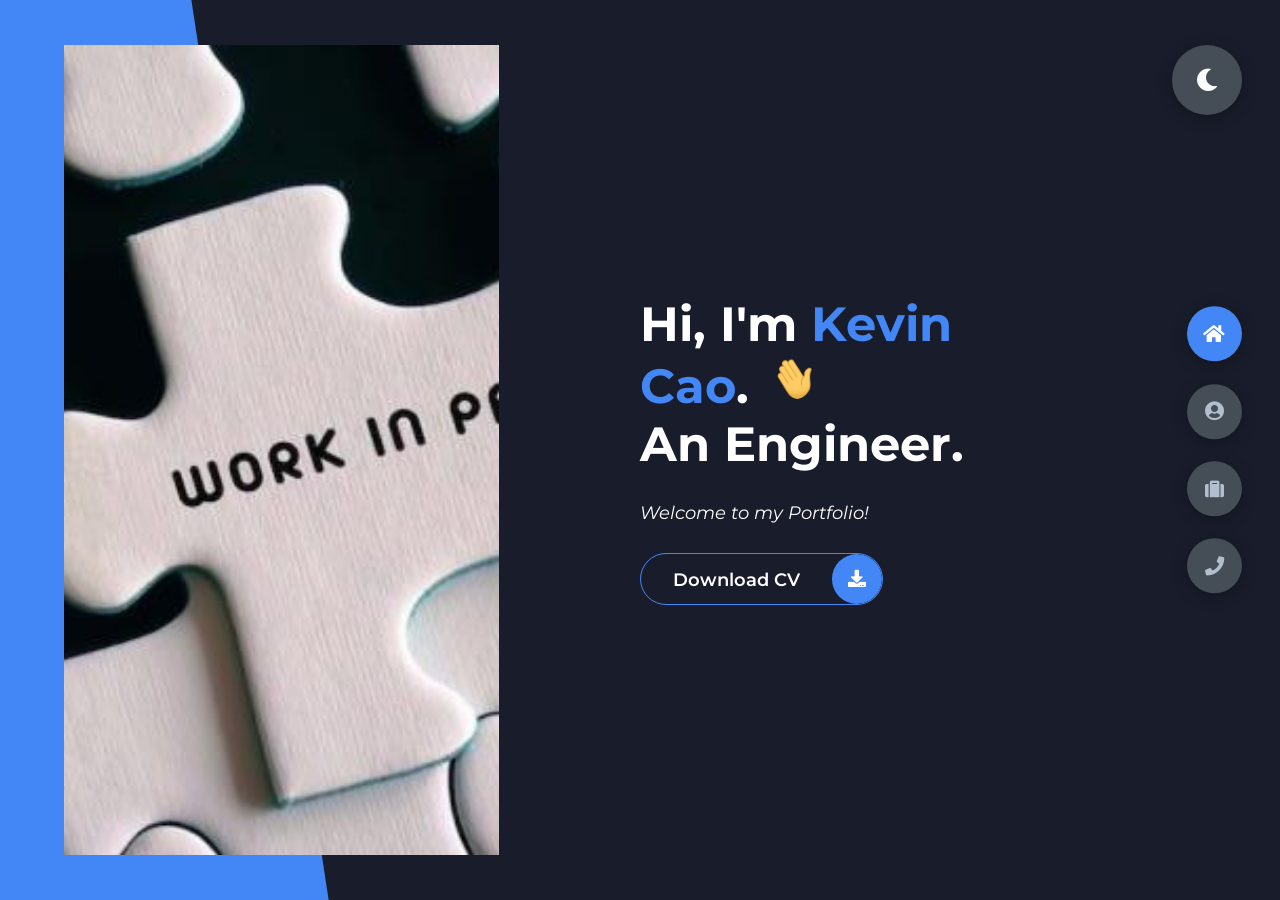
<file: index.html>
<!DOCTYPE html>
<html lang="en">
<head>
    <meta charset="UTF-8">
    <meta http-equiv="X-UA-Compatible" content="IE=edge">
    <meta name="viewport" content="width=device-width, initial-scale=1.0">

    <link rel="icon" type="image/x-icon" href="resources/Favicon.png">
    <link rel="stylesheet" href="styles/styles.css">

    <!--  Google font: Montserrat  -->
    <link rel="preconnect" href="https://fonts.googleapis.com">
    <link rel="preconnect" href="https://fonts.gstatic.com" crossorigin>
    <link href="https://fonts.googleapis.com/css2?family=Montserrat:ital,wght@0,200;0,400;0,500;1,400;1,500;1,600;1,700&display=swap" rel="stylesheet">

    <!--  Font Awesome: Icons  -->
    <link rel="stylesheet" href="https://cdnjs.cloudflare.com/ajax/libs/font-awesome/5.15.4/css/all.min.css"
          integrity="sha512-1ycn6IcaQQ40/MKBW2W4Rhis/DbILU74C1vSrLJxCq57o941Ym01SwNsOMqvEBFlcgUa6xLiPY/NS5R+E6ztJQ=="
          crossorigin="anonymous" referrerpolicy="no-referrer" />

    <title>Portfolio</title>
</head>

<body class="main-content">
    <header class="section sec1 header active" id="home">
        <div class="header-content">
            <div class="left-header">
                <div class="header-shape">

                </div>
                <div class="image">
                    <img src="resources/WIP.jpg" alt="">
                </div>
            </div>
            <div class="right-header">
                <h1 class="name">
                    Hi, I'm <span>Kevin Cao</span>.
                    <img src="resources/Waving-Hand-Gif.gif"> <br>
                    An Engineer.
                </h1>

                <p>
                    <em>Welcome to my Portfolio!</em>
                </p>
                <div class="button-container">
                    <a href="resources/placeholder-stripes.png" class="main-button" download>
                        <span class="button-text">
                            Download CV
                        </span>
                        <span class="button-icon">
                            <i class="fas fa-download"></i>
                        </span>
                    </a>
                </div>
            </div>
        </div>
    </header>

    <main>
        <section class="section sec2 " id="about">
            <div class="main-title">
                <h2>
                    About <span>me</span> <span class="bg-text"> My Stats</span>
                </h2>
            </div>
            <div class="about-container">
                <div class="left-about">
                    <h4>All about me</h4>
                    <p>
                        I previously studied the IB at St Peter's Cambridge, having graduated in 2022.

                        Since then, I am studying at the University of Sydney
                        completing my <span> Bachelor of Engineering (Software) and Commerce (Business Analytics) </span>.

                        <br>
                        <br>

                        In addition to this, I enjoy making music, running and playing tennis in my free time.
                    </p>
                    <div class="button-container">
                        <a href="resources/placeholder-stripes.png" class="main-button" download>
                    <span class="button-text">
                        Download CV
                    </span>
                            <span class="button-icon">
                        <i class="fas fa-download"></i>
                    </span>
                        </a>
                    </div>
                </div>
                <div class="right-about">
                    <div class="about-item">
                        <div class="about-text">
                            <p class="large-text">
                                78.1%
                            </p>
                            <p class="small-text">
                                First Year <br> WAM
                            </p>
                        </div>
                    </div>
                    <div class="about-item">
                        <div class="about-text">
                            <p class="large-text">
                                95.0+
                            </p>
                            <p class="small-text">
                                High School <br> GPA
                            </p>
                        </div>
                    </div>
                    <div class="about-item">
                        <div class="about-text">
                            <p class="large-text">
                                6+
                            </p>
                            <p class="small-text">
                                Proficient Coding <br> Languages
                            </p>
                        </div>
                    </div>
                    <div class="about-item">
                        <div class="about-text">
                            <p class="large-text">
                                4
                            </p>
                            <p class="small-text">
                                Projects <br> Completed
                            </p>
                        </div>
                    </div>
                </div>
            </div>
            <div class="about-stats">
                <h4 class="stats-title"> My Skills </h4>
                <div class="progress-bars">
                    <div class="progress-bar">
                        <p class="progress-title">
                            HTML <i class="fab fa-html5"></i>
                        </p>
                        <div class="progress-container">
                            <p class="progress-text">
                                80%
                            </p>
                            <p class="progress">
                                <span class="html">

                                </span>
                            </p>
                        </div>
                    </div>

                    <div class="progress-bar">
                        <p class="progress-title">
                            CSS <i class="fab fa-css3-alt"></i>
                        </p>
                        <div class="progress-container">
                            <p class="progress-text">
                                65%
                            </p>
                            <p class="progress">
                                <span class="css">

                                </span>
                            </p>
                        </div>
                    </div>

                    <div class="progress-bar">
                        <p class="progress-title">
                            JavaScript <i class="fab fa-node-js"></i>
                        </p>
                        <div class="progress-container">
                            <p class="progress-text">
                                50%
                            </p>
                            <p class="progress">
                                <span class="js">

                                </span>
                            </p>
                        </div>
                    </div>

                    <div class="progress-bar">
                        <p class="progress-title">
                            Java <i class="fab fa-java"></i>
                        </p>
                        <div class="progress-container">
                            <p class="progress-text">
                                93%
                            </p>
                            <p class="progress">
                                <span class="java">

                                </span>
                            </p>
                        </div>
                    </div>

                    <div class="progress-bar">
                        <p class="progress-title">
                            Python <i class="fab fa-python"></i>
                        </p>
                        <div class="progress-container">
                            <p class="progress-text">
                                88%
                            </p>
                            <p class="progress">
                                <span class="python">

                                </span>
                            </p>
                        </div>
                    </div>

                    <div class="progress-bar">
                        <p class="progress-title">
                            SQL <i class="fas fa-server"></i>
                        </p>
                        <div class="progress-container">
                            <p class="progress-text">
                                30%
                            </p>
                            <p class="progress">
                                <span class="sql">

                                </span>
                            </p>
                        </div>
                    </div>
                </div>
            </div>
            <h4 class="stats-title"> My Timeline </h4>
            <div class="timeline">
                <div class="timeline-item">
                    <div class="timeline-icon">
                        <i class="fas fa-chalkboard-teacher"></i>
                    </div>
                    <p class="timeline-duration">
                        2018-2022
                    </p>
                    <h5>International Baccalaureate <br><span> St Peter's Cambridge </span></h5>
                    <p>
                        I studied English, Spanish, Math, Computer Science, Physics and Economics attaining a 38/45.
                    </p>
                </div>

                <div class="timeline-item">
                    <div class="timeline-icon">
                        <i class="fas fa-briefcase"></i>
                    </div>
                    <p class="timeline-duration">
                        2022-2023
                    </p>
                    <h5>Delicatessen Assistant <br><span> Countdown Supermarkets </span></h5>
                    <p>
                        I worked in the supermarket deli serving customers whilst improving my communication and
                        food handling skills.
                    </p>
                </div>

                <div class="timeline-item">
                    <div class="timeline-icon">
                        <i class="fas fa-chalkboard-teacher"></i>
                    </div>
                    <p class="timeline-duration">
                        2023-2028
                    </p>
                    <h5>Bachelor of Engineering Honours/Bachelor of Commerce <br><span> The University of Sydney </span></h5>
                    <p>
                        ~
                    </p>
                </div>

                <div class="timeline-item">
                    <div class="timeline-icon">
                        <i class="fas fa-briefcase"></i>
                    </div>
                    <p class="timeline-duration">
                        2024+
                    </p>
                    <h5>Woolorths Employee <br><span> Woolworths Group </span></h5>
                    <p>
                        ~
                    </p>
                </div>
            </div>
        </section>

        <section class="section sec3 " id="portfolio">
            <div class="main-title">
                <h2>
                     My <span>Portfolio</span> <span class="bg-text">Work</span>
                </h2>
            </div>
            <p class="portfolio-text">
                Below is a collection of projects I have made.
            </p>
            <div class="portfolios">
                <div class="portfolio-item">
                    <div class="image">
                        <img src="resources/FlowField.png" alt="">
                    </div>
                    <p>
                        Perlin Noise Flow Fields
                    </p>
                    <div class="hover-item">
                        <h3> Project Source </h3>
                        <div class="icons">
                            <a href="https://github.com/Kevinnz04/Flow-Fields" target="_blank" class="icon">
                                <i class="fab fa-github"></i>
                            </a>
                        </div>
                    </div>
                </div>

                <div class="portfolio-item">
                    <div class="image">
                        <img src="resources/Portfolio.png" alt="">
                    </div>
                    <p>
                        Portfolio Website
                    </p>
                    <div class="hover-item">
                        <h3> Project Source </h3>
                        <div class="icons">
                            <a href="https://github.com/Kevinnz04/Portfolio-Website" target="_blank" class="icon">
                                <i class="fab fa-github"></i>
                            </a>
                        </div>
                    </div>
                </div>

                <div class="portfolio-item">
                    <div class="image">
                        <img src="resources/TowerDefense.jpg" alt="">
                    </div>
                    <p>
                        Tower Defense Game
                    </p>
                    <div class="hover-item">
                        <h3> Project Source </h3>
                        <div class="icons">
                            <a href="https://github.com/Kevinnz04/TowerDefenseGame" target="_blank" class="icon">
                                <i class="fab fa-github"></i>
                            </a>
                        </div>
                    </div>
                </div>

                <div class="portfolio-item">
                    <div class="image">
                        <img src="resources/Room.png" alt="">
                    </div>
                    <p>
                        Blender Renders
                    </p>
                    <div class="hover-item">
                        <h3> Project Source </h3>
                        <div class="icons">
                            <a href="https://google.com/" target="_blank" class="icon">
                                <i class="fab fa-github"></i>
                            </a>
                        </div>
                    </div>
                </div>

                <div class="portfolio-item">
                    <div class="image">
                        <img src="resources/StockMarket.avif" alt="">
                    </div>
                    <p>
                        Predictive Stock Market
                    </p>
                    <div class="hover-item">
                        <h3> Project Source </h3>
                        <div class="icons">
                            <a href="https://google.com/" target="_blank" class="icon">
                                <i class="fab fa-github"></i>
                            </a>
                        </div>
                    </div>
                </div>

                <div class="portfolio-item">
                    <div class="image">
                        <img src="resources/WIP.jpg" alt="">
                    </div>
                    <p>
                        In Progress
                    </p>
                    <div class="hover-item">
                        <h3> Project Source </h3>
                        <div class="icons">
                            <a href="https://google.com/" target="_blank" class="icon">
                                <i class="fab fa-github"></i>
                            </a>
                        </div>
                    </div>
                </div>
            </div>
        </section>

        <!--
        <section class="section sec4 " id="blogs">
            <div class="blog-content">
                <div class="main-title">
                    <h2>
                        Filler <span>Filler</span> <span class="bg-text"> Filler</span>
                    </h2>
                </div>
                <div class="blogs">
                    <div class="blog">
                        <a href="http://google.com" target="_blank">
                            <img src="resources/placeholder-stripes.png" alt="">
                        </a>
                        <div class="blog-text">
                            <a href="http://google.com" target="_blank">
                                <h4>Title</h4>
                                <p>
                                    Lorem ipsum dolor sit amet, consectetur adipiscing elit, sed do
                                    eiusmod tempor incididunt ut labore et dolore magna aliqua. Ut enim ad minim veniam,
                                </p>
                            </a>
                        </div>
                    </div>

                    <div class="blog">
                        <img src="resources/placeholder-stripes.png" alt="">
                        <div class="blog-text">
                            <h4>Title</h4>
                            <p>
                                Lorem ipsum dolor sit amet, consectetur adipiscing elit, sed do
                                eiusmod tempor incididunt ut labore et dolore magna aliqua. Ut enim ad minim veniam,
                            </p>
                        </div>
                    </div>

                    <div class="blog">
                        <img src="resources/placeholder-stripes.png" alt="">
                        <div class="blog-text">
                            <h4>Title</h4>
                            <p>
                                Lorem ipsum dolor sit amet, consectetur adipiscing elit, sed do
                                eiusmod tempor incididunt ut labore et dolore magna aliqua. Ut enim ad minim veniam,
                            </p>
                        </div>
                    </div>

                    <div class="blog">
                        <img src="resources/placeholder-stripes.png" alt="">
                        <div class="blog-text">
                            <h4>Title</h4>
                            <p>
                                Lorem ipsum dolor sit amet, consectetur adipiscing elit, sed do
                                eiusmod tempor incididunt ut labore et dolore magna aliqua. Ut enim ad minim veniam,
                            </p>
                        </div>
                    </div>
                </div>
            </div>
        </section>
        -->

        <section class="section sec5 contact " id="contact">
            <div class="contacts-container">
                <div class="main-title">
                    <h2>
                        <span>Contacts</span> <span class="bg-text"> Contacts</span>
                    </h2>
                </div>
                <div class="contacts-content-container">
                    <div class="left-contacts">
                        <h4> Contact Me Here </h4>
                        <p>

                        </p>
                        <div class="contacts-info">
                            <div class="contacts-item">
                                <div class="icon">
                                    <i class="fas fa-map-pin"></i>
                                    Location:
                                </div>
                                <p>
                                    &nbsp;	&nbsp; Sydney, Australia
                                </p>
                            </div>

                            <div class="contacts-item">
                                <div class="icon">
                                    <i class="fas fa-map-pin"></i>
                                    Email:
                                </div>
                                <p>
                                    &nbsp;	&nbsp; caokevin85@gmail.com
                                </p>
                            </div>

                            <div class="contacts-item">
                                <div class="icon">
                                    <i class="fas fa-map-pin"></i>
                                    Phone Number:
                                </div>
                                <p>
                                    &nbsp;	&nbsp; 0433427403
                                </p>
                            </div>

                            <div class="contacts-item">
                                <div class="icon">
                                    <i class="fas fa-map-pin"></i>
                                    Education:
                                </div>
                                <p>
                                    &nbsp;	&nbsp; University of Sydney
                                </p>
                            </div>

                            <div class="contacts-item">
                                <div class="icon">
                                    <i class="fas fa-map-pin"></i>
                                    Languages:
                                </div>
                                <p>
                                    &nbsp;	&nbsp; English, Chinese, Spanish
                                </p>
                            </div>
                        </div>
                        <div class="contact-icons">
                            <div class="contact-icon">
                                <a href="https://www.instagram.com/kevinnz04/" target="_blank">
                                    <i class="fab fa-instagram"></i>
                                </a>
                                <a href="https://www.linkedin.com/in/kevin-cao-684503201/" target="_blank">
                                    <i class="fab fa-linkedin-in"></i>
                                </a>
                                <a href="https://www.facebook.com/kevin.cao.988373/" target="_blank">
                                    <i class="fab fa-facebook-square"></i>
                                </a>
                                <a href="https://github.com/Kevinnz04" target="_blank">
                                    <i class="fab fa-github"></i>
                                </a>
                            </div>
                        </div>
                    </div>
                    <!--
                    <div class="right-contacts">
                        <form action="" class="contact-form">
                            <div class="input-control input-control-extra">
                                <input type="text" required placeholder="Name">
                                <input type="email" required placeholder="Email">
                                <input type="number" required placeholder="Phone Number">
                            </div>
                            <div class="input-control">
                                <input type="text" required placeholder="Subject">
                            </div>
                            <div class="input-control">
                                <textarea name="" id="" cols="15" rows="8" placeholder="Message"></textarea>
                            </div>
                            <div class="submit-button">
                                <a class="main-button">
                                    <span class="button-text">
                                        Submit Form
                                    </span>
                                    <span class="button-icon">
                                        <i class="fas fa-download"></i>
                                    </span>
                                </a>
                            </div>
                        </form>
                    </div>
                    -->
                </div>
            </div>
        </section>
    </main>

    <div class="controls">
        <div class="control control-1 active-button" data-id="home">
            <i class="fas fa-home"></i>
        </div>
        <div class="control control-2 " data-id="about">
            <i class="fas fa-user-circle"></i>
        </div>
        <div class="control control-3 " data-id="portfolio">
            <i class="fas fa-suitcase"></i>
        </div>
        <!--
        <div class="control control-4 " data-id="blogs">
            <i class="fas fa-share-alt"></i>
        </div>
        -->
        <div class="control control-5 " data-id="contact">
            <i class="fas fa-phone"></i>
        </div>
    </div>

    <div class="theme-button">
        <i class="fas fa-moon"></i>
    </div>

    <script src="app.js"></script>
</body>
</html>
</file>
<file: styles/styles.css>
* {
  margin: 0;
  padding: 0;
  box-sizing: border-box;
  list-style: none;
}

:root {
  /* colors for light and dark mode */
  --color-primary: #191d2b;
  --color-secondary: #4287f5;
  --color-white: #FFFFFF;
  --color-black: #000000;
  --color-grey: #f8f8f8;
  --color-grey1: #dbe1e8;
  --color-grey2: #b2becd;
  --color-grey3: #6c7983;
  --color-grey4: #454e56;
  --color-grey5: #2a2e35;
  --color-grey6: #12181b;
  --br-sm-2: 14px;
  --box-shadow: 0 3px 15px rgba(0,0,0,0.3);
}

.light-mode {
  --color-primary: #e8e5e5;
  --color-secondary: #c378f5;
  --color-white: #2a2e35;
  --color-black: #000000;
  --color-grey: #12181b;
  --color-grey1: #2a2e35;
  --color-grey2: #454e56;
  --color-grey3: #6c7983;
  --color-grey4: #b2becd;
  --color-grey5: #dbe1e8;
  --color-grey6: #f8f8f8;
}

body {
  font-family: "Montserrat", sans-serif;
  font-size: 1.1rem;
  color: var(--color-white);
  transition: all 0.5s ease-in-out;
  background-color: var(--color-primary);
}

a {
  display: inline-block;
  text-decoration: none;
  color: inherit;
  font-family: inherit;
}

header {
  height: 100vh;
  font-family: "Montserrat", sans-serif;
  color: var(--color-white);
  overflow: hidden;
}

section {
  min-height: 100vh;
  width: 100%;
  position: absolute;
  left: 0;
  top: 0;
  padding: 3rem 18rem;
}

.section {
  transform: translateY(-100%) scale(0);
  transition: all 0.5s ease-in-out;
  background-color: var(--color-primary);
}

.sec1 {
  display: none;
  transform: translateY(0) scale(1);
}

.sec2 {
  display: none;
  transform: translateY(0) scale(1);
}

.sec3 {
  display: none;
  transform: translateY(0) scale(1);
}

.sec4 {
  display: none;
  transform: translateY(0) scale(1);
}

.sec5 {
  display: none;
  transform: translateY(0) scale(1);
}

.active {
  display: block;
  animation: scaleAnim 1s ease-in-out;
}
@keyframes scaleAnim {
  0% {
    transform: translateY(-100%) scaleY(0);
  }
  100% {
    transform: translateY(0) scaleY(1);
  }
}

.controls {
  position: fixed;
  z-index: 10;
  top: 50%;
  right: 3%;
  display: flex;
  flex-direction: column;
  /* center in y axis */
  transform: translateY(-50%);
  align-items: center;
  justify-content: center;
}
.controls .active-button {
  background-color: var(--color-secondary) !important;
  transition: all 0.5s ease-in-out;
}
.controls .active-button i {
  color: var(--color-white) !important;
}
.controls .control {
  padding: 1rem;
  cursor: pointer;
  background-color: var(--color-grey4);
  width: 55px;
  height: 55px;
  border-radius: 50%;
  display: flex;
  align-items: center;
  justify-content: center;
  margin: 0.7rem 0;
  box-shadow: var(--box-shadow);
}
.controls .control i {
  font-size: 1.2rem;
  color: var(--color-grey2);
  pointer-events: none;
}

/* Header Content */
.header-content {
  display: grid;
  grid-template-columns: repeat(2, 1fr);
  height: 100%;
}
.header-content .left-header {
  display: flex;
  align-items: center;
  position: relative;
}
.header-content .left-header .header-shape {
  transition: all 0.5s ease-in-out;
  width: 65%;
  height: 100%;
  background-color: var(--color-secondary);
  position: absolute;
  left: 0;
  top: 0;
  z-index: -1;
  clip-path: polygon(0 0, 46% 0, 79% 100%, 0% 100%);
}
.header-content .left-header .image {
  border-radius: var(--br-sm-2);
  height: 90%;
  width: 68%;
  margin-left: 4rem;
  background-color: var(--color-black);
  transition: all 0.5s ease-in-out;
}
.header-content .left-header .image img {
  width: 100%;
  height: 100%;
  object-fit: cover;
  transition: all 0.5s ease-in-out;
}
.header-content .right-header {
  display: flex;
  flex-direction: column;
  justify-content: center;
  padding-right: 18rem;
}
.header-content .right-header .name {
  font-size: 3rem;
}
.header-content .right-header .name span {
  color: var(--color-secondary);
}
.header-content .right-header .name img {
  width: 50px;
  height: 50px;
}
.header-content .right-header p {
  margin: 1.5rem 0;
  line-height: 2rem;
}

/* individual components */
.button-container {
  display: flex;
  align-self: flex-start;
}

.main-button {
  border-radius: 30px;
  color: inherit;
  font-weight: 600;
  position: relative;
  border: 1px solid var(--color-secondary);
  display: flex;
  align-self: flex-start;
  align-items: center;
  overflow: hidden;
}
.main-button .button-text {
  padding: 0 2rem;
}
.main-button .button-icon {
  background-color: var(--color-secondary);
  display: flex;
  align-items: center;
  justify-content: center;
  border-radius: 50%;
  padding: 1rem;
}
.main-button::before {
  content: "";
  position: absolute;
  top: 0;
  right: 0;
  bottom: 0;
  left: 0;
  background-color: var(--color-secondary);
  transform: translateX(100%);
  transform-origin: right;
  transition: all 0.5s ease-in-out;
  z-index: -1;
}
.main-button:hover::before {
  width: 100%;
  height: 100%;
  background-color: var(--color-secondary);
  transform: translateX(0);
}

.main-title {
  text-align: center;
}
.main-title h2 {
  position: relative;
  text-transform: uppercase;
  font-size: 4rem;
  font-weight: 700;
}
.main-title h2 span {
  color: var(--color-secondary);
}
.main-title h2 .bg-text {
  position: absolute;
  top: 50%;
  left: 50%;
  color: var(--color-grey5);
  transition: all 0.5s ease-in-out;
  z-index: -1;
  transform: translate(-50%, -50%);
  font-weight: 800;
  font-size: 6.3rem;
}

.theme-button {
  top: 5%;
  right: 3%;
  width: 70px;
  height: 70px;
  border-radius: 50%;
  background-color: var(--color-grey4);
  position: fixed;
  display: flex;
  justify-content: center;
  align-items: center;
  box-shadow: var(--box-shadow);
  transition: all 0.2s ease-in-out;
}
.theme-button:active {
  transform: translateY(-5px);
}
.theme-button i {
  font-size: 1.4rem;
  color: var(gre2);
  pointer-events: none;
}

/* About Section */
.about-container {
  display: grid;
  grid-template-columns: repeat(2, 1fr);
  padding-top: 3.5rem;
  padding-bottom: 5rem;
}
.about-container .right-about {
  display: grid;
  grid-template-columns: repeat(2, 1fr);
  grid-gap: 2rem;
}
.about-container .right-about .about-item {
  border: 1px solid var(--color-grey5);
  border-radius: 5px;
  transition: all 0.5s ease-in-out;
  box-shadow: 1px 2px 15px rgba(0, 0, 0, 0.1);
}
.about-container .right-about .about-item:hover {
  cursor: default;
  transform: translateY(5px);
  border: 1px solid var(--color-secondary);
  box-shadow: 1px 4px 15px rgba(0, 0, 0, 0.4);
}
.about-container .right-about .about-item .about-text {
  padding: 1.5rem;
  display: flex;
  flex-direction: column;
}
.about-container .right-about .about-item .about-text .large-text {
  font-size: 3rem;
  font-weight: 700;
  color: var(--color-secondary);
}
.about-container .right-about .about-item .about-text .small-text {
  padding-left: 3rem;
  position: relative;
  text-transform: uppercase;
  font-size: 1.2rem;
  color: var(--color-grey);
  letter-spacing: 2px;
}
.about-container .right-about .about-item .about-text .small-text::before {
  content: "";
  position: absolute;
  left: 0;
  top: 15px;
  width: 2rem;
  height: 2px;
  background-color: var(--color-grey5);
}
.about-container .left-about {
  padding-right: 5rem;
}
.about-container .left-about p {
  line-height: 2rem;
  padding: 1rem;
  color: var(--color-grey);
}
.about-container .left-about p span {
  color: var(--color-secondary);
  font-weight: bold;
  font-style: italic;
}
.about-container .left-about h4 {
  font-size: 2rem;
  padding-left: 1rem;
  text-transform: uppercase;
}

.stats-title {
  text-transform: uppercase;
  font-size: 1.5rem;
  text-align: center;
  padding: 3.5rem 0;
  position: relative;
}
.stats-title::before {
  content: "";
  position: absolute;
  left: 50%;
  top: 0;
  width: 40%;
  height: 1.5px;
  border-radius: 20%;
  background-color: var(--color-grey3);
  transform: translateX(-50%);
}

.about-stats {
  padding-bottom: 4rem;
}
.about-stats .progress-bars {
  display: grid;
  grid-template-columns: repeat(2, 1fr);
  grid-gap: 2rem;
}
.about-stats .progress-bars .progress-bar {
  display: flex;
  flex-direction: column;
}
.about-stats .progress-bars .progress-bar .progress-title {
  text-transform: uppercase;
  font-weight: 500;
}
.about-stats .progress-bars .progress-bar .progress-container {
  display: flex;
  align-items: center;
}
.about-stats .progress-bars .progress-bar .progress-container .progress-text {
  color: var(--color-grey);
}
.about-stats .progress-bars .progress-bar .progress-container .progress {
  width: 100%;
  height: 0.45rem;
  background-color: var(--color-grey4);
  margin-left: 1rem;
  position: relative;
}
.about-stats .progress-bars .progress-bar .progress-container .progress span {
  position: absolute;
  left: 0;
  top: 0;
  height: 100%;
  background-color: var(--color-secondary);
  transition: all 0.5s ease-in-out;
}
.about-stats .progress-bars .progress-bar .progress-container .progress .html {
  width: 80%;
}
.about-stats .progress-bars .progress-bar .progress-container .progress .css {
  width: 65%;
}
.about-stats .progress-bars .progress-bar .progress-container .progress .js {
  width: 50%;
}
.about-stats .progress-bars .progress-bar .progress-container .progress .java {
  width: 93%;
}
.about-stats .progress-bars .progress-bar .progress-container .progress .python {
  width: 88%;
}
.about-stats .progress-bars .progress-bar .progress-container .progress .sql {
  width: 30%;
}

/* Timeline */
.timeline {
  display: grid;
  grid-template-columns: 1fr;
  grid-gap: 0.25rem;
  padding-bottom: 3rem;
}
.timeline .timeline-item {
  position: relative;
  padding-top: 0.5rem;
  padding-left: 3rem;
  border-left: 1px solid var(--color-grey3);
}
.timeline .timeline-item .timeline-icon {
  position: absolute;
  left: -25px;
  top: 0;
  background-color: var(--color-secondary);
  width: 50px;
  height: 50px;
  border-radius: 50%;
  display: flex;
  align-items: center;
  justify-content: center;
}
.timeline .timeline-item .timeline-icon i {
  font-size: 1.3rem;
}
.timeline .timeline-item .timeline-duration {
  padding: 0.2rem 0.6rem;
  background-color: var(--color-grey4);
  border-radius: 15px;
  display: inline-block;
  font-size: 0.8rem;
  text-transform: uppercase;
  font-weight: 400;
}
.timeline .timeline-item h5 {
  padding: 0.5rem 0;
  text-transform: uppercase;
  font-size: 1.5rem;
  font-weight: 500;
}
.timeline .timeline-item h5 span {
  color: var(--color-secondary);
  font-weight: 500;
  font-size: 1.2rem;
}
.timeline .timeline-item p {
  color: var(--color-grey2);
  padding-bottom: 0.5rem;
}

/* My Portfolio */
.portfolio-text {
  padding: 2rem 0;
  text-align: center;
}

.portfolios {
  display: grid;
  grid-template-columns: repeat(3, 1fr);
  grid-gap: 2rem;
  margin-top: 3rem;
}
.portfolios .portfolio-item {
  position: relative;
  border-radius: 15px;
}
.portfolios .portfolio-item img {
  width: 100%;
  height: 300px;
  object-fit: cover;
  border-radius: 15px;
}
.portfolios .portfolio-item p {
  display: flex;
  font-size: 1.1rem;
  font-weight: bold;
  justify-content: center;
  align-items: center;
}
.portfolios .portfolio-item .hover-item {
  width: 100%;
  height: 100%;
  background-color: var(--color-secondary);
  position: absolute;
  left: 0;
  top: 0;
  border-radius: 15px;
  display: flex;
  align-items: center;
  justify-content: center;
  flex-direction: column;
  opacity: 0;
  transform: scale(0);
  transition: all 0.5s ease-in-out;
}
.portfolios .portfolio-item .hover-item h3 {
  font-size: 1.3rem;
  color: var(--color-white);
  margin-bottom: 1.5rem;
}
.portfolios .portfolio-item .hover-item .icons {
  display: flex;
  align-items: center;
  justify-content: center;
}
.portfolios .portfolio-item .hover-item .icons .icon {
  background-color: var(--color-primary);
  border-radius: 50%;
  width: 50px;
  height: 50px;
  display: flex;
  align-items: center;
  justify-content: center;
  margin: 0 1rem;
  cursor: pointer;
  transition: all 0.5s ease-in-out;
}
.portfolios .portfolio-item .hover-item .icons .icon i {
  font-size: 1.4rem;
  color: var(--color-white);
  margin: 0 1rem;
}
.portfolios .portfolio-item .hover-item .icons .icon:hover {
  background-color: var(--color-white);
}
.portfolios .portfolio-item .hover-item .icons .icon:hover i {
  color: var(--color-primary);
}

.portfolio-item:hover .hover-item {
  opacity: 1;
  transform: scale(1);
}

/* Contacts Page */
.contacts-content-container {
  display: flex;
  padding-top: 3.5rem;
}
.contacts-content-container .left-contacts {
  flex: 2;
}
.contacts-content-container .left-contacts h4 {
  margin-top: 1rem;
  font-size: 2rem;
  text-transform: uppercase;
}
.contacts-content-container .left-contacts p {
  margin: 1rem 0;
  line-height: 2rem;
}
.contacts-content-container .left-contacts .contacts-info .contacts-item {
  display: flex;
  align-items: center;
  justify-content: left;
}
.contacts-content-container .left-contacts .contacts-info .contacts-item p {
  margin: 0.5rem 0 !important;
  padding: 0 !important;
}
.contacts-content-container .left-contacts .contacts-info .contacts-item .icon {
  display: grid;
  grid-template-columns: 20px 1fr;
}
.contacts-content-container .left-contacts .contacts-info .contacts-item .icon i {
  display: flex;
  align-items: center;
  font-size: 1.1rem;
}
.contacts-content-container .left-contacts .contact-icon {
  display: flex;
  justify-content: left;
  padding-left: 0;
  margin-top: 2rem;
}
.contacts-content-container .left-contacts .contact-icon a {
  display: flex;
  align-items: center;
  color: var(--color-white);
  background-color: var(--color-grey5);
  cursor: pointer;
  justify-content: center;
  width: 50px;
  height: 50px;
  border-radius: 50%;
  margin-right: 1.1rem;
  transition: all 0.5s ease-in-out;
}
.contacts-content-container .left-contacts .contact-icon a:hover {
  background-color: var(--color-secondary);
}
.contacts-content-container .left-contacts .contact-icon a:hover i {
  color: var(--color-primary);
}
.contacts-content-container .left-contacts .contact-icon a i {
  display: flex;
  align-items: center;
  justify-content: center;
  font-size: 1.3rem;
}
.contacts-content-container .right-contacts {
  flex: 3;
  margin-left: 3rem;
}
.contacts-content-container .right-contacts .input-control {
  margin: 1.5rem 0;
}
.contacts-content-container .right-contacts .input-control input, .contacts-content-container .right-contacts .input-control textarea {
  border-radius: 15px;
  font-weight: inherit;
  font-size: inherit;
  font-family: inherit;
  padding: 0.8rem 1.1rem;
  outline: none;
  border: none;
  background-color: var(--color-grey4);
  width: 100%;
  color: var(--color-white);
  resize: none;
}
.contacts-content-container .right-contacts .input-control-extra {
  display: flex;
}
.contacts-content-container .right-contacts .input-control-extra :first-child {
  margin-right: 0.7rem;
}
.contacts-content-container .right-contacts .input-control-extra :last-child {
  margin-left: 0.7rem;
}
.contacts-content-container .right-contacts .submit-button {
  display: flex;
  align-items: center;
  justify-content: flex-start;
}

/* 'Blog' Section */
.blogs {
  display: grid;
  grid-template-columns: repeat(3, 1fr);
  grid-gap: 2rem;
  margin-top: 3rem;
}
.blogs .blog {
  position: relative;
  background-color: var(--color-grey5);
  border-radius: 5px;
  box-shadow: 1px 1px 20px rgba(0, 0, 0, 0.1);
  transition: all 0.5s ease-in-out;
}
.blogs .blog:hover {
  box-shadow: 1px 1px 20px rgba(0, 0, 0, 0.3);
  transform: translateY(5px);
  transition: all 0.5s ease-in-out;
}
.blogs .blog:hover img {
  transform: scale(1.1);
  box-shadow: 1px 4px 20px rgba(0, 0, 0, 0.8);
}
.blogs .blog img {
  width: 100%;
  height: 300px;
  object-fit: cover;
  border-top-left-radius: 15px;
  border-top-right-radius: 15px;
  transition: all 0.3s ease-in-out;
}
.blogs .blog .blog-text {
  margin-top: -7px;
  padding: 1.1rem;
  border-top: 12px solid var(--color-secondary);
}
.blogs .blog .blog-text h4 {
  font-size: 1.5rem;
  margin-bottom: 0.8rem;
  transition: all 0.5s ease-in-out;
  cursor: pointer;
}
.blogs .blog .blog-text h4:hover {
  color: var(--color-secondary);
}
.blogs .blog .blog-text h4 p {
  color: var(--color-grey2);
  line-height: 2rem;
  padding-bottom: 1rem;
}

/* Import Partial SCSS file */
@media screen and (max-width: 600px) {
  header {
    padding: 0;
    height: auto;
  }
  header .right-header {
    padding: 1rem !important;
  }
  .theme-button {
    width: 50px;
    height: 50px;
  }
  .header-content {
    grid-template-columns: 1fr;
    padding-bottom: 6rem;
  }
  .left-header .header-shape {
    display: none;
  }
  .left-header .image img {
    filter: none !important;
  }
  .right-header {
    grid-row: 1;
    width: 90%;
    margin: 0 auto;
  }
  .right-header .name {
    font-size: 2rem !important;
  }
  .header-content .left-header .image {
    margin: 0 auto;
    width: 90%;
  }
  .about-container {
    grid-template-columns: 1fr;
  }
  .about-container .right-about {
    grid-template-columns: 1fr;
    padding-top: 2rem;
  }
  .about-container .left-about {
    padding-right: 0;
  }
  .about-container .left-about p {
    padding-left: 0;
  }
  .timeline {
    grid-template-columns: 1fr;
    padding-bottom: 5rem;
  }
  .about-stats .progress-bars {
    grid-template-columns: 1fr;
  }
  .portfolios {
    grid-template-columns: 1fr;
    padding-bottom: 5rem;
  }
  .blogs {
    grid-template-columns: 1fr;
    padding-bottom: 5rem;
  }
  .contacts-content-container {
    flex-direction: column;
  }
  .contacts-content-container .right-contacts {
    margin-left: 0;
    margin-top: 2rem;
  }
  .contacts-content-container .right-contacts .input-control-extra {
    flex-direction: column;
  }
  .contacts-content-container .right-contacts .input-control-extra :first-child {
    margin-left: 0;
    margin-bottom: 1rem;
  }
  .contacts-content-container .right-contacts .input-control-extra :last-child {
    margin-left: 0;
    margin-top: 1rem;
  }
  .main-title h2 {
    font-size: 2rem;
  }
  .main-title h2 span {
    font-size: 2.5rem;
  }
  .main-title h2 .bg-text {
    font-size: 3rem;
  }
  .section {
    padding: 2rem 2rem;
  }
  .controls {
    top: auto;
    bottom: 0;
    flex-direction: row;
    justify-content: center;
    left: 50%;
    transform: translateX(-50%);
    width: 100%;
    background-color: var(--color-grey4);
  }
  .controls .control {
    margin: 1rem 0.3rem;
  }
}

/*# sourceMappingURL=styles.css.map */
</file>
